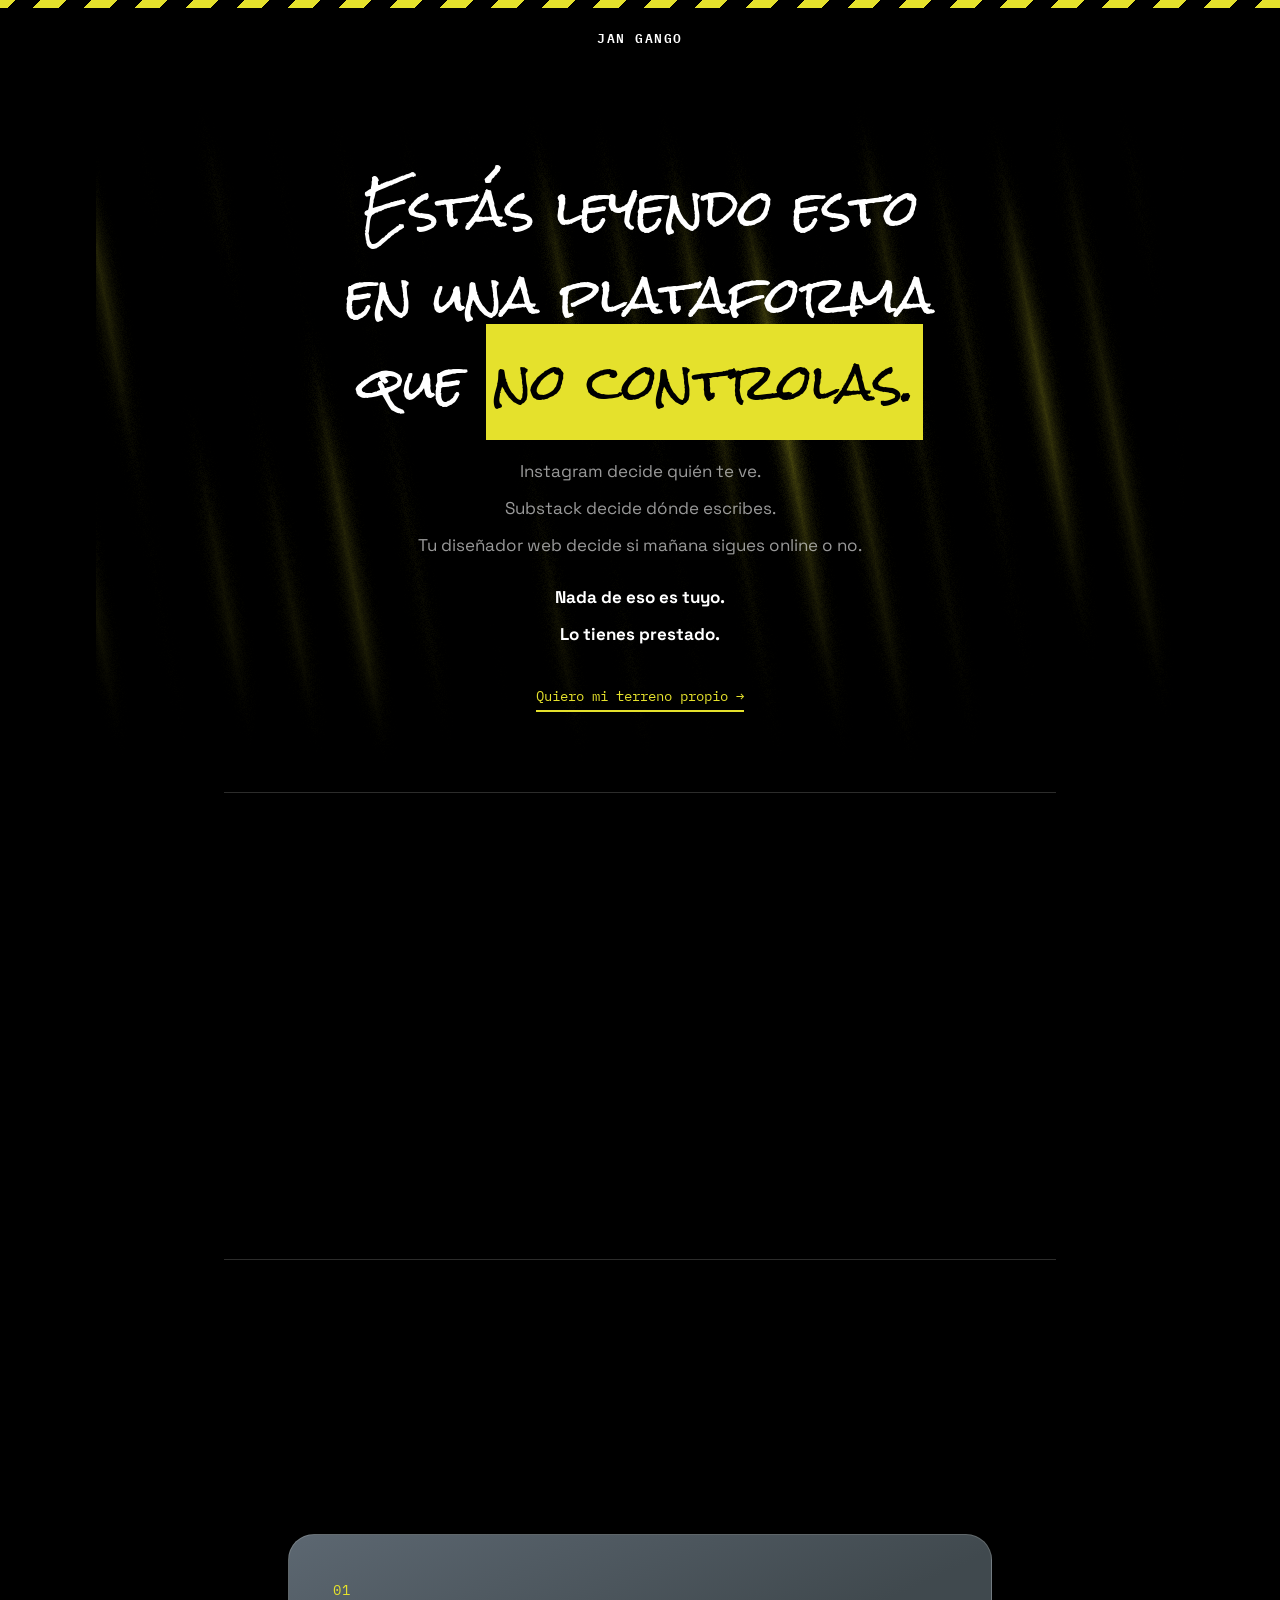
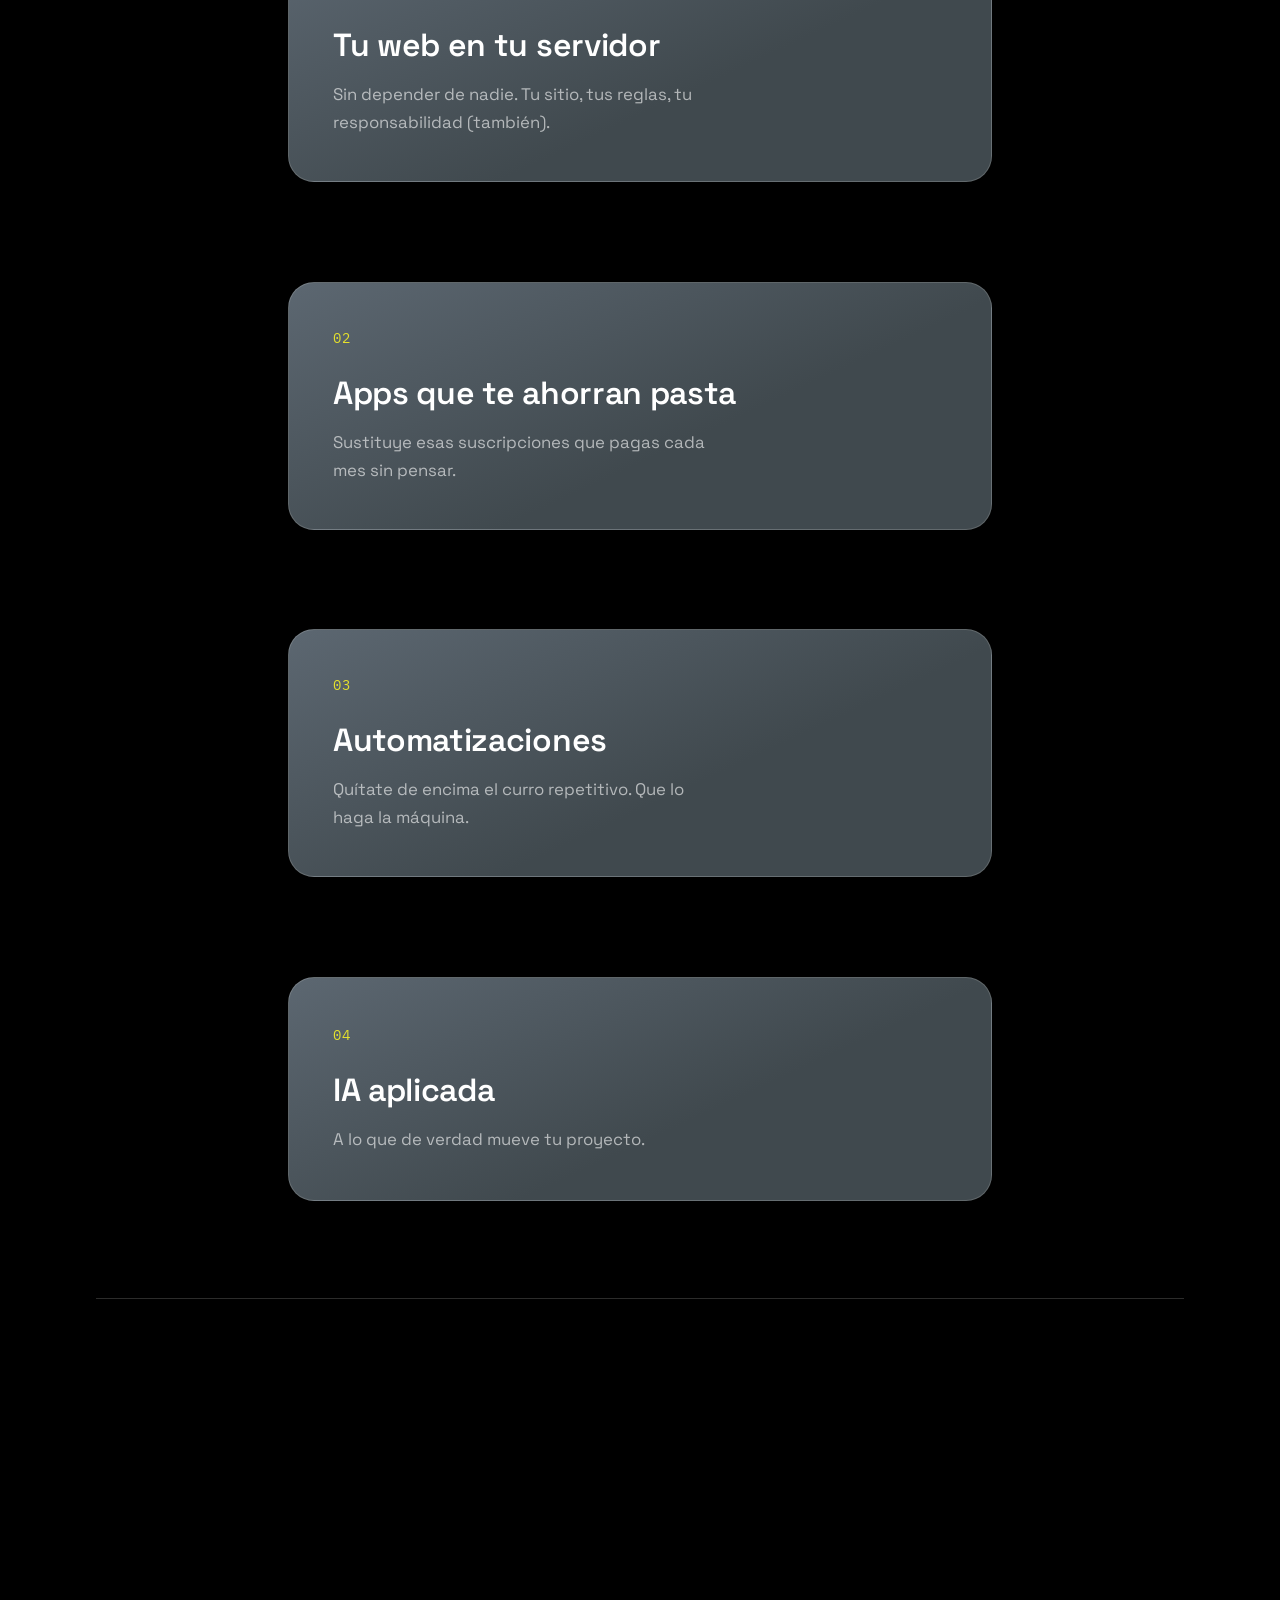
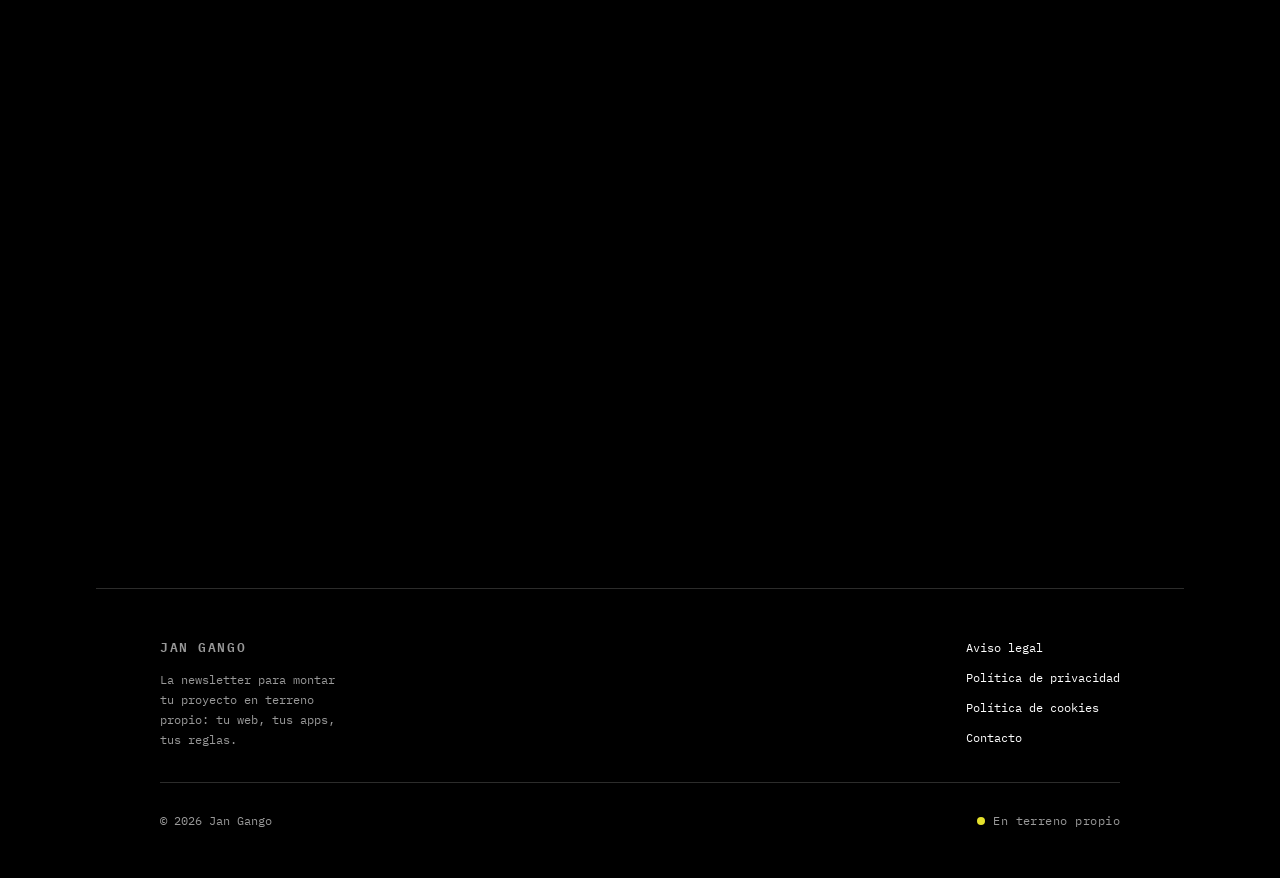
<file: index.html>
<!DOCTYPE html>
<html lang="es">
<head>
  <meta charset="UTF-8">
  <meta name="viewport" content="width=device-width, initial-scale=1.0">
  <title>Jan Gango — la newsletter para montar tu proyecto en terreno propio</title>
  <meta name="description" content="Jan Gango es la newsletter semanal para montar tu proyecto en terreno propio: tu web en tu servidor, apps que sustituyen suscripciones, automatizaciones e IA aplicada. Casos reales, paso a paso.">
  <meta name="author" content="Jan Gango">
  <meta name="theme-color" content="#000000">
  <link rel="canonical" href="https://news.73webs.com/">

  <!-- Open Graph -->
  <meta property="og:site_name" content="Jan Gango">
  <meta property="og:title" content="Jan Gango — monta tu proyecto en terreno propio">
  <meta property="og:description" content="Deja de depender de plataformas que no controlas. Cada semana, algo nuevo que aplicar para que tu proyecto sea tuyo de verdad.">
  <meta property="og:type" content="website">
  <meta property="og:url" content="https://news.73webs.com/">
  <meta property="og:locale" content="es_ES">
  <meta property="og:image" content="https://news.73webs.com/og-cover.png">

  <!-- Twitter -->
  <meta name="twitter:card" content="summary_large_image">
  <meta name="twitter:title" content="Jan Gango — monta tu proyecto en terreno propio">
  <meta name="twitter:description" content="Deja de depender de plataformas que no controlas. Cada semana, algo nuevo que aplicar para que tu proyecto sea tuyo de verdad.">
  <meta name="twitter:image" content="https://news.73webs.com/og-cover.png">

  <!-- Datos estructurados -->
  <script type="application/ld+json">
  {
    "@context": "https://schema.org",
    "@type": "WebSite",
    "name": "Jan Gango",
    "url": "https://news.73webs.com/",
    "description": "Newsletter semanal para montar tu proyecto en terreno propio: web en tu servidor, apps, automatizaciones e IA aplicada.",
    "inLanguage": "es",
    "author": {
      "@type": "Person",
      "name": "Jan Gango"
    }
  }
  </script>

  <link rel="preconnect" href="https://fonts.googleapis.com">
  <link rel="preconnect" href="https://fonts.gstatic.com" crossorigin>
  <link href="https://fonts.googleapis.com/css2?family=Rock+Salt&family=Space+Grotesk:wght@400;500;600;700&family=IBM+Plex+Mono:wght@400;500;600&display=swap" rel="stylesheet" media="print" onload="this.media='all'">
  <noscript><link href="https://fonts.googleapis.com/css2?family=Rock+Salt&family=Space+Grotesk:wght@400;500;600;700&family=IBM+Plex+Mono:wght@400;500;600&display=swap" rel="stylesheet"></noscript>
  <link rel="stylesheet" href="css/styles.css">
</head>
<body>
  <div class="tape" aria-hidden="true"></div>

  <header class="topbar">
    <span class="brand">JAN&nbsp;GANGO</span>
  </header>

  <main>
    <!-- HERO -->
    <section class="hero">
      <canvas class="sec-canvas" data-fx="beams" aria-hidden="true"></canvas>
      <div class="sec-veil" aria-hidden="true"></div>
      <h1 class="hero-title">
        Estás leyendo esto en una plataforma que
        <span class="mark">no controlas.</span>
      </h1>
      <div class="hero-body split">
        <p>Instagram decide quién te ve.</p>
        <p>Substack decide dónde escribes.</p>
        <p>Tu diseñador web decide si mañana sigues online o no.</p>
      </div>
      <div class="hero-verdict split">
        <p><strong>Nada de eso es tuyo.</strong></p>
        <p><strong>Lo tienes prestado.</strong></p>
      </div>
      <a href="#suscribete" class="cta-inline">Quiero mi terreno propio →</a>
    </section>

    <!-- ARGUMENTO -->
    <section class="argument">
      <div class="split">
        <p>Y funciona genial… hasta el día que uno de esos cierre, cambie las normas o le dé por petar.</p>
        <p>Entonces el marrón te lo comes tú.</p>
      </div>
      <div class="split lead">
        <p>No es que <em>vaya</em> a pasar.</p>
        <p>Es que <em>ya ha pasado</em>.</p>
        <p>A un montón de gente.</p>
      </div>
      <div class="split">
        <p>La buena noticia: tiene arreglo.</p>
        <p>Y no hace falta ser un crack técnico pa conseguirlo.</p>
      </div>
    </section>

    <!-- QUÉ APRENDES -->
    <section class="learn" id="que-aprendes">
      <canvas class="sec-canvas sec-canvas--pillar" data-fx="pillar" aria-hidden="true"></canvas>
      <h2 class="section-title">Aquí aprenderás a tener lo tuyo</h2>
      <div class="scroll-stack" data-scrollstack>
        <article class="scroll-stack-card">
          <span class="card-idx">01</span>
          <h3>Tu web en tu servidor</h3>
          <p>Sin depender de nadie. Tu sitio, tus reglas, tu responsabilidad (también).</p>
        </article>
        <article class="scroll-stack-card">
          <span class="card-idx">02</span>
          <h3>Apps que te ahorran pasta</h3>
          <p>Sustituye esas suscripciones que pagas cada mes sin pensar.</p>
        </article>
        <article class="scroll-stack-card">
          <span class="card-idx">03</span>
          <h3>Automatizaciones</h3>
          <p>Quítate de encima el curro repetitivo. Que lo haga la máquina.</p>
        </article>
        <article class="scroll-stack-card">
          <span class="card-idx">04</span>
          <h3>IA aplicada</h3>
          <p>A lo que de verdad mueve tu proyecto.</p>
        </article>
        <div class="scroll-stack-end" aria-hidden="true"></div>
      </div>
    </section>

    <!-- CIERRE / FORM -->
    <section class="signup" id="suscribete">
      <p class="signup-pitch">
        Cada semana te llega algo nuevo que aplicar. Y cada cosa que aplicas es un trozo más de tu proyecto que pasa a ser <span class="mark">tuyo de verdad</span>.
      </p>
      <h2 class="signup-title">Suscríbete y monta tu proyecto en terreno propio.</h2>

      <form class="form" action="https://keila.akidojo.dev/forms/nfrm_BzLMaLXv" method="post">
        <label class="visually-hidden" for="contact_email">Correo electrónico</label>
        <input
          id="contact_email"
          name="contact[email]"
          type="email"
          inputmode="email"
          autocomplete="email"
          placeholder="tu@correo.com"
          required>

        <!-- honeypot anti-spam de Keila: debe quedar vacío -->
        <input aria-hidden="true" autocomplete="off" tabindex="-1" name="h[url]" style="display:none">

        <div class="h-captcha" data-sitekey="5dac2dc8-d272-4b7e-9b50-c378f08af2c6" data-theme="dark"></div>

        <button type="submit">Quiero mi terreno propio →</button>
      </form>
      <p class="form-note">Sin spam. Te das de baja cuando quieras.</p>

      <p class="ps">
        <span class="ps-tag">PD</span>
        esto no va de hacerte rico durmiendo. Va de que mañana nadie pueda apagarte el negocio con un botón.
      </p>
    </section>
  </main>

  <footer class="foot">
    <div class="foot-top">
      <div class="foot-brand">
        <span class="brand">JAN&nbsp;GANGO</span>
        <p class="foot-tagline">La newsletter para montar tu proyecto en terreno propio: tu web, tus apps, tus reglas.</p>
      </div>
      <nav class="foot-nav" aria-label="Enlaces legales">
        <a href="/aviso-legal/">Aviso legal</a>
        <a href="/privacidad/">Política de privacidad</a>
        <a href="/cookies/">Política de cookies</a>
        <a href="mailto:hola@73webs.com">Contacto</a>
      </nav>
    </div>
    <div class="foot-bottom">
      <span>© 2026 Jan Gango</span>
      <span class="foot-status"><span class="dot"></span> En terreno propio</span>
    </div>
  </footer>

  <script src="https://hcaptcha.com/1/api.js" async defer></script>
  <script src="js/main.js"></script>
</body>
</html>
</file>
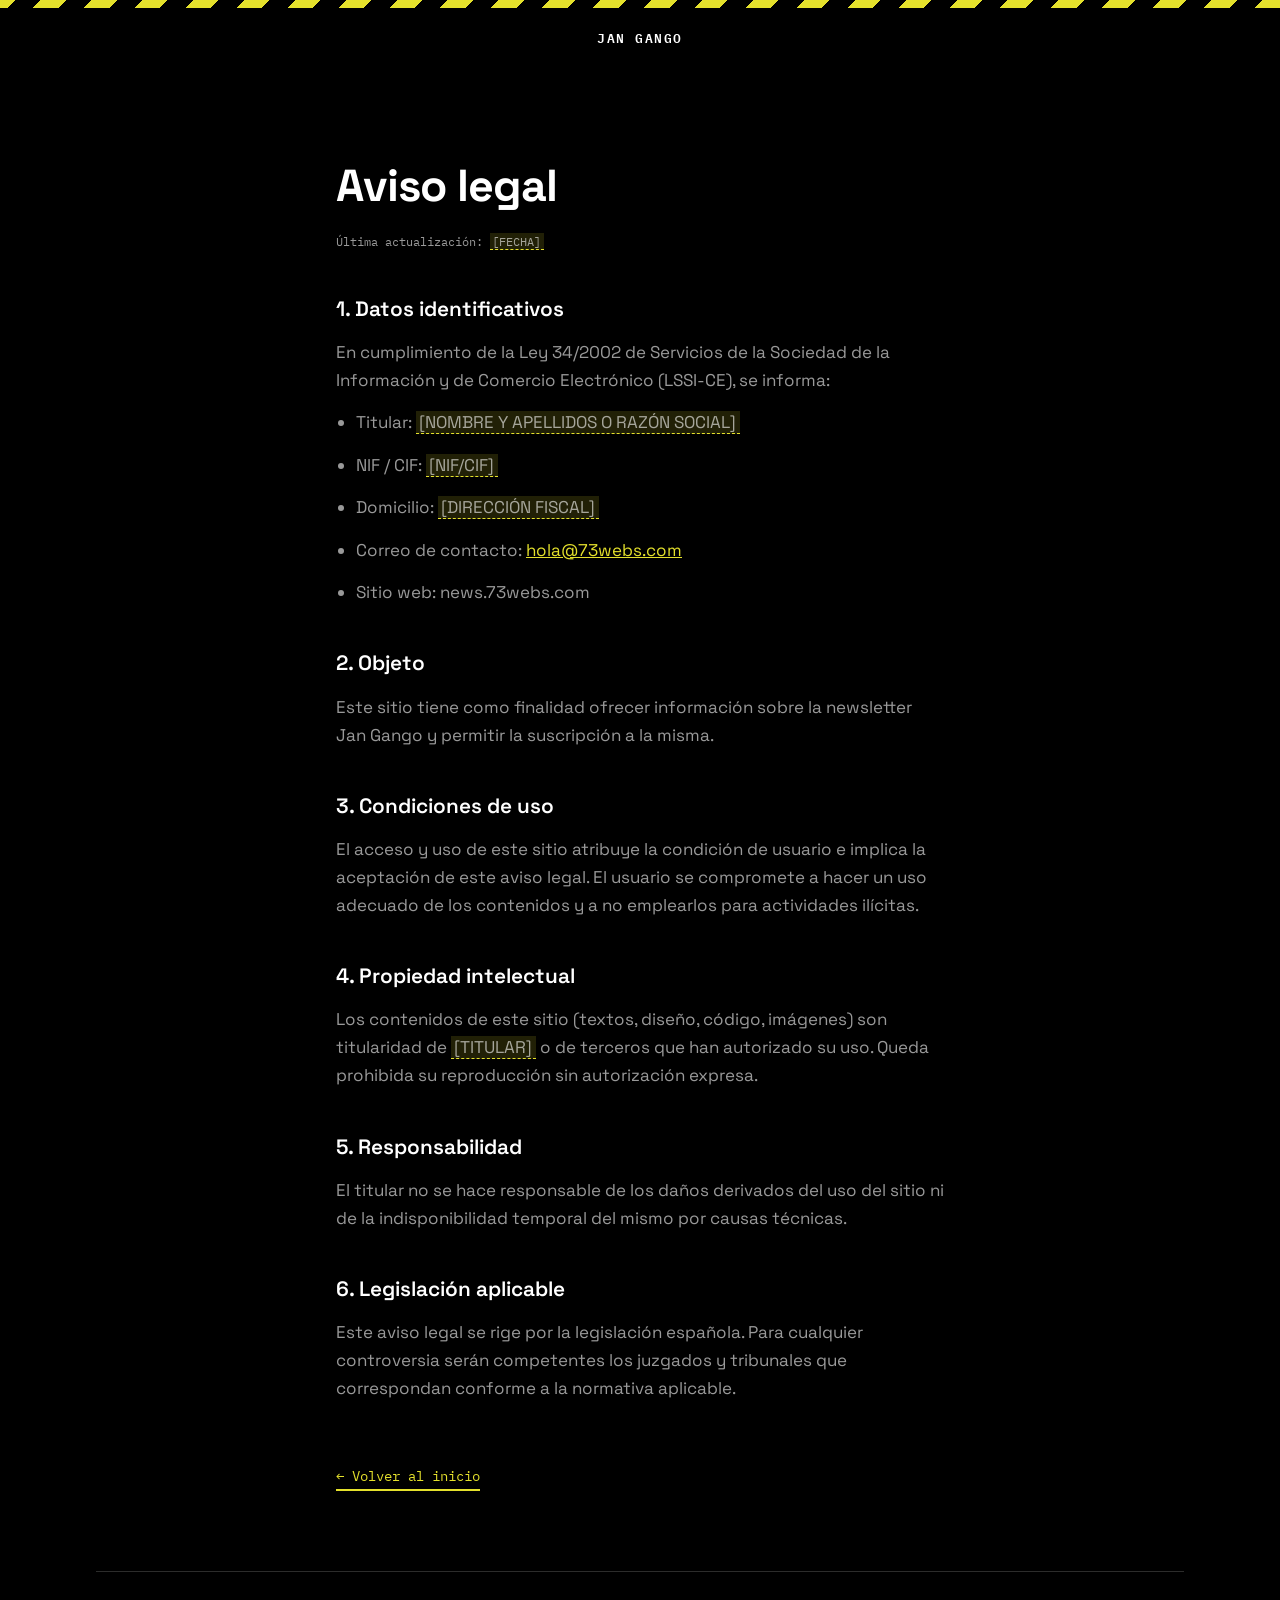
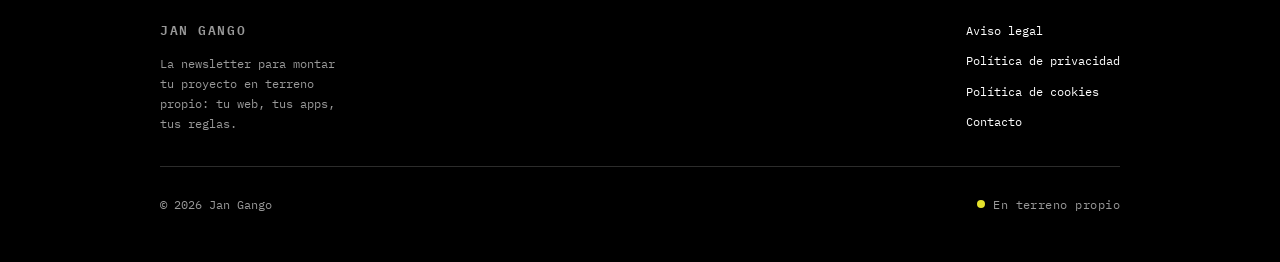
<file: aviso-legal/index.html>
<!DOCTYPE html>
<html lang="es">
<head>
  <meta charset="UTF-8">
  <meta name="viewport" content="width=device-width, initial-scale=1.0">
  <meta name="robots" content="noindex, follow">
  <meta name="description" content="Aviso legal de Jan Gango.">
  <meta name="theme-color" content="#000000">
  <link rel="canonical" href="https://news.73webs.com/aviso-legal/">
  <title>Aviso legal · Jan Gango</title>

  <link rel="preconnect" href="https://fonts.googleapis.com">
  <link rel="preconnect" href="https://fonts.gstatic.com" crossorigin>
  <link href="https://fonts.googleapis.com/css2?family=Rock+Salt&family=Space+Grotesk:wght@400;500;600;700&family=IBM+Plex+Mono:wght@400;500;600&display=swap" rel="stylesheet" media="print" onload="this.media='all'">
  <noscript><link href="https://fonts.googleapis.com/css2?family=Rock+Salt&family=Space+Grotesk:wght@400;500;600;700&family=IBM+Plex+Mono:wght@400;500;600&display=swap" rel="stylesheet"></noscript>
  <link rel="stylesheet" href="../css/styles.css">
</head>
<body>
  <div class="tape" aria-hidden="true"></div>

  <header class="topbar">
    <a class="brand" href="/index.html" style="text-decoration:none;color:inherit">JAN&nbsp;GANGO</a>
  </header>

  <main>
    <section class="legal">
      <h1>Aviso legal</h1>
      <p class="legal-updated">Última actualización: <span class="fill">[FECHA]</span></p>

      <h2>1. Datos identificativos</h2>
      <p>En cumplimiento de la Ley 34/2002 de Servicios de la Sociedad de la Información y de Comercio Electrónico (LSSI-CE), se informa:</p>
      <ul>
        <li>Titular: <span class="fill">[NOMBRE Y APELLIDOS O RAZÓN SOCIAL]</span></li>
        <li>NIF / CIF: <span class="fill">[NIF/CIF]</span></li>
        <li>Domicilio: <span class="fill">[DIRECCIÓN FISCAL]</span></li>
        <li>Correo de contacto: <a href="mailto:hola@73webs.com">hola@73webs.com</a></li>
        <li>Sitio web: news.73webs.com</li>
      </ul>

      <h2>2. Objeto</h2>
      <p>Este sitio tiene como finalidad ofrecer información sobre la newsletter Jan Gango y permitir la suscripción a la misma.</p>

      <h2>3. Condiciones de uso</h2>
      <p>El acceso y uso de este sitio atribuye la condición de usuario e implica la aceptación de este aviso legal. El usuario se compromete a hacer un uso adecuado de los contenidos y a no emplearlos para actividades ilícitas.</p>

      <h2>4. Propiedad intelectual</h2>
      <p>Los contenidos de este sitio (textos, diseño, código, imágenes) son titularidad de <span class="fill">[TITULAR]</span> o de terceros que han autorizado su uso. Queda prohibida su reproducción sin autorización expresa.</p>

      <h2>5. Responsabilidad</h2>
      <p>El titular no se hace responsable de los daños derivados del uso del sitio ni de la indisponibilidad temporal del mismo por causas técnicas.</p>

      <h2>6. Legislación aplicable</h2>
      <p>Este aviso legal se rige por la legislación española. Para cualquier controversia serán competentes los juzgados y tribunales que correspondan conforme a la normativa aplicable.</p>

      <a href="/index.html" class="back">← Volver al inicio</a>
    </section>
  </main>

  <footer class="foot">
    <div class="foot-top">
      <div class="foot-brand">
        <span class="brand">JAN&nbsp;GANGO</span>
        <p class="foot-tagline">La newsletter para montar tu proyecto en terreno propio: tu web, tus apps, tus reglas.</p>
      </div>
      <nav class="foot-nav" aria-label="Enlaces legales">
        <a href="/aviso-legal/">Aviso legal</a>
        <a href="/privacidad/">Política de privacidad</a>
        <a href="/cookies/">Política de cookies</a>
        <a href="mailto:hola@73webs.com">Contacto</a>
      </nav>
    </div>
    <div class="foot-bottom">
      <span>© 2026 Jan Gango</span>
      <span class="foot-status"><span class="dot"></span> En terreno propio</span>
    </div>
  </footer>
</body>
</html>
</file>
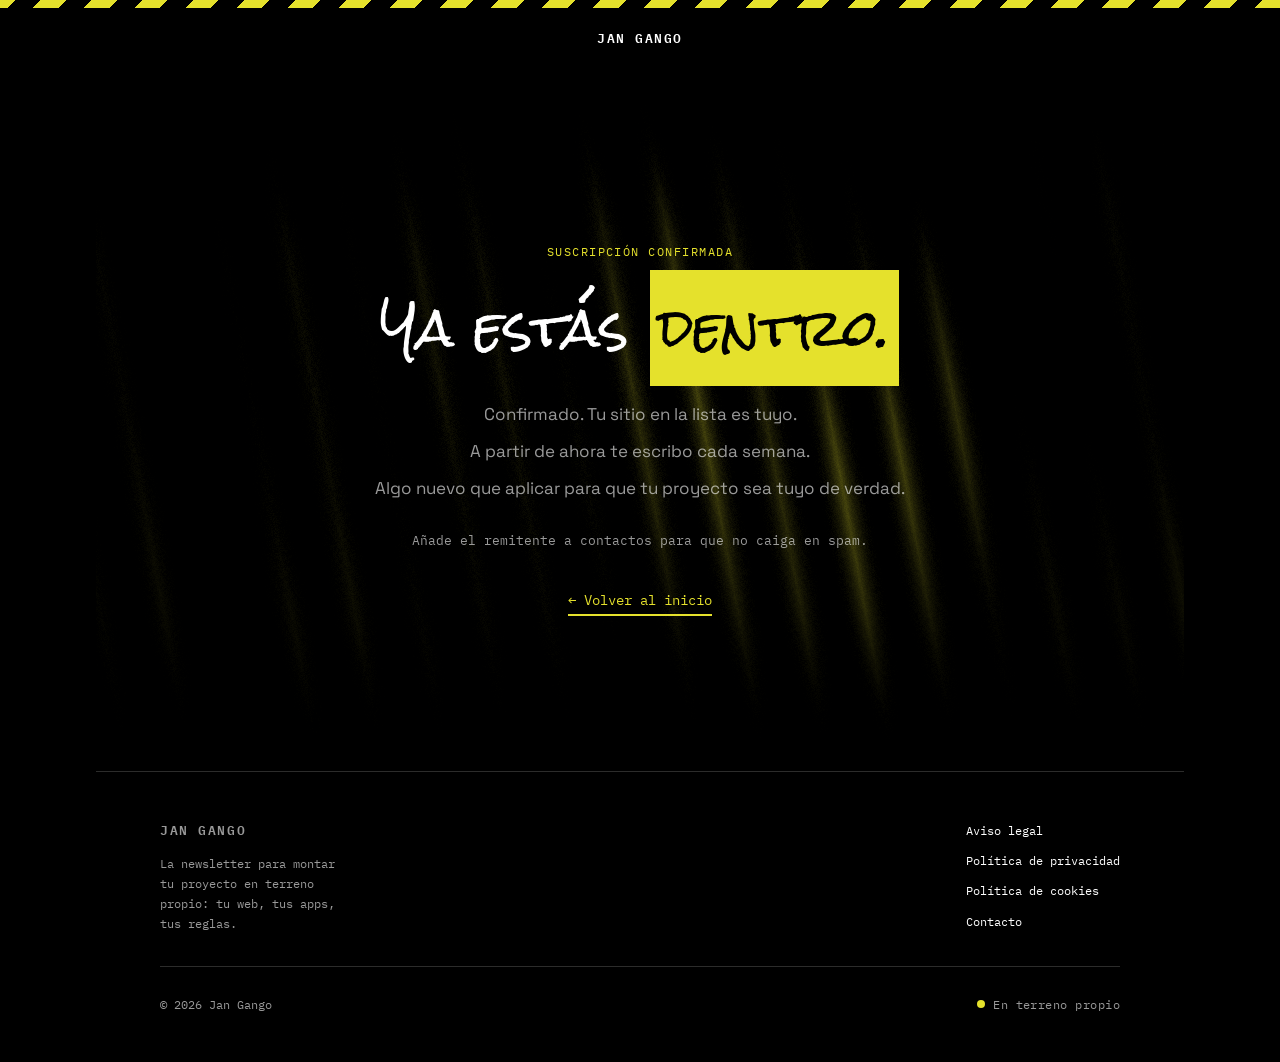
<file: confirmado/index.html>
<!DOCTYPE html>
<html lang="es">
<head>
  <meta charset="UTF-8">
  <meta name="viewport" content="width=device-width, initial-scale=1.0">
  <meta name="robots" content="noindex, follow">
  <meta name="description" content="Suscripción confirmada. Ya estás dentro de Jan Gango. Cada semana te llega algo nuevo que aplicar.">
  <meta name="author" content="Jan Gango">
  <meta name="theme-color" content="#000000">
  <link rel="canonical" href="https://news.73webs.com/confirmado/">
  <title>Ya estás dentro · Jan Gango</title>

  <link rel="preconnect" href="https://fonts.googleapis.com">
  <link rel="preconnect" href="https://fonts.gstatic.com" crossorigin>
  <link href="https://fonts.googleapis.com/css2?family=Rock+Salt&family=Space+Grotesk:wght@400;500;600;700&family=IBM+Plex+Mono:wght@400;500;600&display=swap" rel="stylesheet" media="print" onload="this.media='all'">
  <noscript><link href="https://fonts.googleapis.com/css2?family=Rock+Salt&family=Space+Grotesk:wght@400;500;600;700&family=IBM+Plex+Mono:wght@400;500;600&display=swap" rel="stylesheet"></noscript>
  <link rel="stylesheet" href="../css/styles.css">
</head>
<body>
  <div class="tape" aria-hidden="true"></div>

  <header class="topbar">
    <a class="brand" href="../index.html" style="text-decoration:none;color:inherit">JAN&nbsp;GANGO</a>
  </header>

  <main>
    <section class="hero thanks">
      <canvas class="sec-canvas" data-fx="beams" aria-hidden="true"></canvas>
      <div class="sec-veil" aria-hidden="true"></div>

      <p class="thanks-tag">SUSCRIPCIÓN CONFIRMADA</p>

      <h1 class="hero-title">
        Ya estás <span class="mark">dentro.</span>
      </h1>

      <div class="hero-body split">
        <p>Confirmado. Tu sitio en la lista es tuyo.</p>
        <p>A partir de ahora te escribo cada semana.</p>
        <p>Algo nuevo que aplicar para que tu proyecto sea tuyo de verdad.</p>
      </div>

      <p class="thanks-hint">Añade el remitente a contactos para que no caiga en spam.</p>

      <a href="../index.html" class="cta-inline">← Volver al inicio</a>
    </section>
  </main>

  <footer class="foot">
    <div class="foot-top">
      <div class="foot-brand">
        <span class="brand">JAN&nbsp;GANGO</span>
        <p class="foot-tagline">La newsletter para montar tu proyecto en terreno propio: tu web, tus apps, tus reglas.</p>
      </div>
      <nav class="foot-nav" aria-label="Enlaces legales">
        <a href="/aviso-legal/">Aviso legal</a>
        <a href="/privacidad/">Política de privacidad</a>
        <a href="/cookies/">Política de cookies</a>
        <a href="mailto:hola@73webs.com">Contacto</a>
      </nav>
    </div>
    <div class="foot-bottom">
      <span>© 2026 Jan Gango</span>
      <span class="foot-status"><span class="dot"></span> En terreno propio</span>
    </div>
  </footer>

  <script src="../js/main.js"></script>
</body>
</html>
</file>
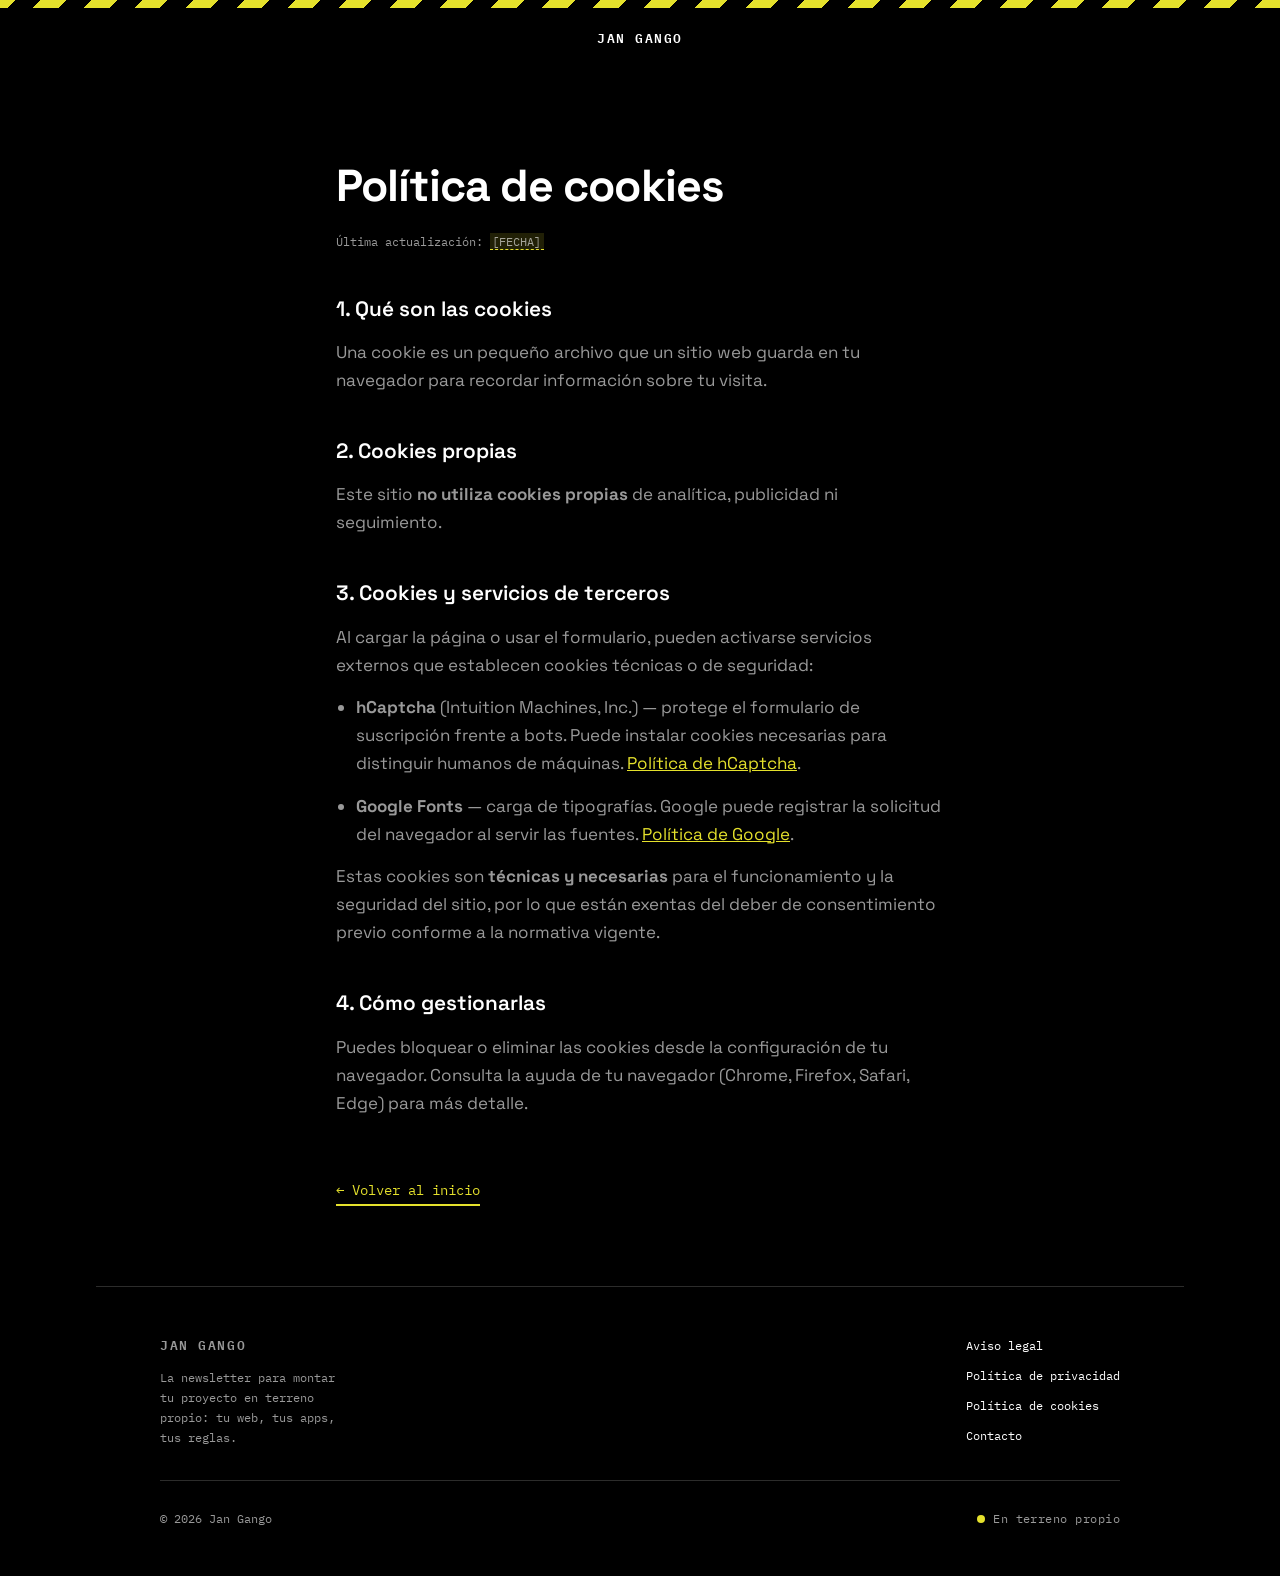
<file: cookies/index.html>
<!DOCTYPE html>
<html lang="es">
<head>
  <meta charset="UTF-8">
  <meta name="viewport" content="width=device-width, initial-scale=1.0">
  <meta name="robots" content="noindex, follow">
  <meta name="description" content="Política de cookies de Jan Gango.">
  <meta name="theme-color" content="#000000">
  <link rel="canonical" href="https://news.73webs.com/cookies/">
  <title>Política de cookies · Jan Gango</title>

  <link rel="preconnect" href="https://fonts.googleapis.com">
  <link rel="preconnect" href="https://fonts.gstatic.com" crossorigin>
  <link href="https://fonts.googleapis.com/css2?family=Rock+Salt&family=Space+Grotesk:wght@400;500;600;700&family=IBM+Plex+Mono:wght@400;500;600&display=swap" rel="stylesheet" media="print" onload="this.media='all'">
  <noscript><link href="https://fonts.googleapis.com/css2?family=Rock+Salt&family=Space+Grotesk:wght@400;500;600;700&family=IBM+Plex+Mono:wght@400;500;600&display=swap" rel="stylesheet"></noscript>
  <link rel="stylesheet" href="../css/styles.css">
</head>
<body>
  <div class="tape" aria-hidden="true"></div>

  <header class="topbar">
    <a class="brand" href="/index.html" style="text-decoration:none;color:inherit">JAN&nbsp;GANGO</a>
  </header>

  <main>
    <section class="legal">
      <h1>Política de cookies</h1>
      <p class="legal-updated">Última actualización: <span class="fill">[FECHA]</span></p>

      <h2>1. Qué son las cookies</h2>
      <p>Una cookie es un pequeño archivo que un sitio web guarda en tu navegador para recordar información sobre tu visita.</p>

      <h2>2. Cookies propias</h2>
      <p>Este sitio <strong>no utiliza cookies propias</strong> de analítica, publicidad ni seguimiento.</p>

      <h2>3. Cookies y servicios de terceros</h2>
      <p>Al cargar la página o usar el formulario, pueden activarse servicios externos que establecen cookies técnicas o de seguridad:</p>
      <ul>
        <li><strong>hCaptcha</strong> (Intuition Machines, Inc.) — protege el formulario de suscripción frente a bots. Puede instalar cookies necesarias para distinguir humanos de máquinas. <a href="https://www.hcaptcha.com/privacy" target="_blank" rel="noopener">Política de hCaptcha</a>.</li>
        <li><strong>Google Fonts</strong> — carga de tipografías. Google puede registrar la solicitud del navegador al servir las fuentes. <a href="https://policies.google.com/privacy" target="_blank" rel="noopener">Política de Google</a>.</li>
      </ul>
      <p>Estas cookies son <strong>técnicas y necesarias</strong> para el funcionamiento y la seguridad del sitio, por lo que están exentas del deber de consentimiento previo conforme a la normativa vigente.</p>

      <h2>4. Cómo gestionarlas</h2>
      <p>Puedes bloquear o eliminar las cookies desde la configuración de tu navegador. Consulta la ayuda de tu navegador (Chrome, Firefox, Safari, Edge) para más detalle.</p>

      <a href="/index.html" class="back">← Volver al inicio</a>
    </section>
  </main>

  <footer class="foot">
    <div class="foot-top">
      <div class="foot-brand">
        <span class="brand">JAN&nbsp;GANGO</span>
        <p class="foot-tagline">La newsletter para montar tu proyecto en terreno propio: tu web, tus apps, tus reglas.</p>
      </div>
      <nav class="foot-nav" aria-label="Enlaces legales">
        <a href="/aviso-legal/">Aviso legal</a>
        <a href="/privacidad/">Política de privacidad</a>
        <a href="/cookies/">Política de cookies</a>
        <a href="mailto:hola@73webs.com">Contacto</a>
      </nav>
    </div>
    <div class="foot-bottom">
      <span>© 2026 Jan Gango</span>
      <span class="foot-status"><span class="dot"></span> En terreno propio</span>
    </div>
  </footer>
</body>
</html>
</file>
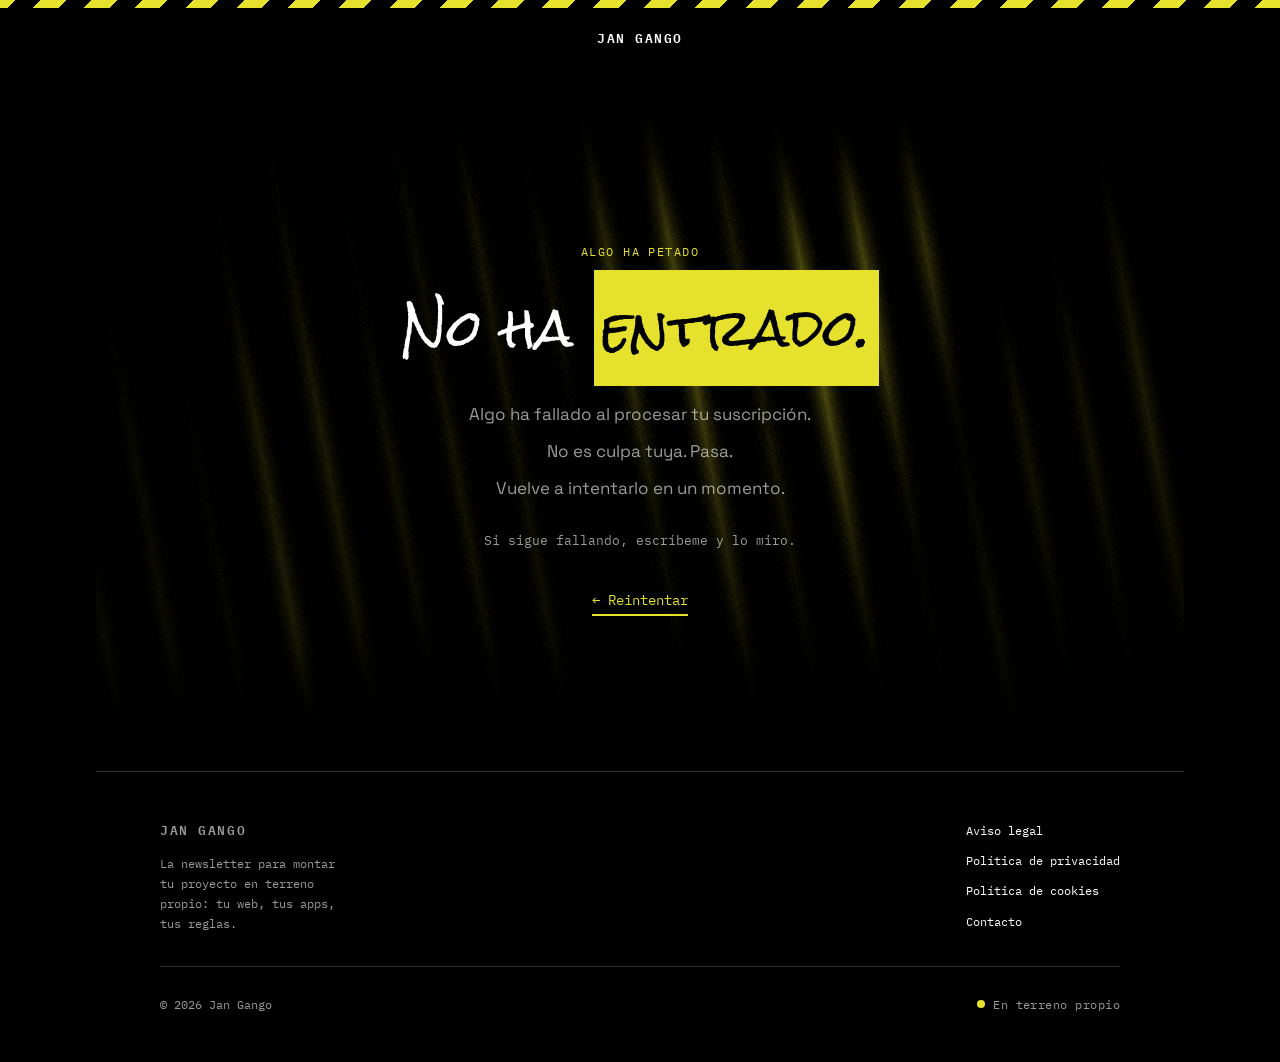
<file: error/index.html>
<!DOCTYPE html>
<html lang="es">
<head>
  <meta charset="UTF-8">
  <meta name="viewport" content="width=device-width, initial-scale=1.0">
  <meta name="robots" content="noindex, follow">
  <meta name="description" content="Algo ha fallado al procesar tu suscripción a Jan Gango. Vuelve a intentarlo.">
  <meta name="author" content="Jan Gango">
  <meta name="theme-color" content="#000000">
  <link rel="canonical" href="https://news.73webs.com/error/">
  <title>Algo ha fallado · Jan Gango</title>

  <link rel="preconnect" href="https://fonts.googleapis.com">
  <link rel="preconnect" href="https://fonts.gstatic.com" crossorigin>
  <link href="https://fonts.googleapis.com/css2?family=Rock+Salt&family=Space+Grotesk:wght@400;500;600;700&family=IBM+Plex+Mono:wght@400;500;600&display=swap" rel="stylesheet" media="print" onload="this.media='all'">
  <noscript><link href="https://fonts.googleapis.com/css2?family=Rock+Salt&family=Space+Grotesk:wght@400;500;600;700&family=IBM+Plex+Mono:wght@400;500;600&display=swap" rel="stylesheet"></noscript>
  <link rel="stylesheet" href="../css/styles.css">
</head>
<body>
  <div class="tape" aria-hidden="true"></div>

  <header class="topbar">
    <a class="brand" href="../index.html" style="text-decoration:none;color:inherit">JAN&nbsp;GANGO</a>
  </header>

  <main>
    <section class="hero thanks">
      <canvas class="sec-canvas" data-fx="beams" aria-hidden="true"></canvas>
      <div class="sec-veil" aria-hidden="true"></div>

      <p class="thanks-tag">ALGO HA PETADO</p>

      <h1 class="hero-title">
        No ha <span class="mark">entrado.</span>
      </h1>

      <div class="hero-body split">
        <p>Algo ha fallado al procesar tu suscripción.</p>
        <p>No es culpa tuya. Pasa.</p>
        <p>Vuelve a intentarlo en un momento.</p>
      </div>

      <p class="thanks-hint">Si sigue fallando, escríbeme y lo miro.</p>

      <a href="../index.html#suscribete" class="cta-inline">← Reintentar</a>
    </section>
  </main>

  <footer class="foot">
    <div class="foot-top">
      <div class="foot-brand">
        <span class="brand">JAN&nbsp;GANGO</span>
        <p class="foot-tagline">La newsletter para montar tu proyecto en terreno propio: tu web, tus apps, tus reglas.</p>
      </div>
      <nav class="foot-nav" aria-label="Enlaces legales">
        <a href="/aviso-legal/">Aviso legal</a>
        <a href="/privacidad/">Política de privacidad</a>
        <a href="/cookies/">Política de cookies</a>
        <a href="mailto:hola@73webs.com">Contacto</a>
      </nav>
    </div>
    <div class="foot-bottom">
      <span>© 2026 Jan Gango</span>
      <span class="foot-status"><span class="dot"></span> En terreno propio</span>
    </div>
  </footer>

  <script src="../js/main.js"></script>
</body>
</html>
</file>
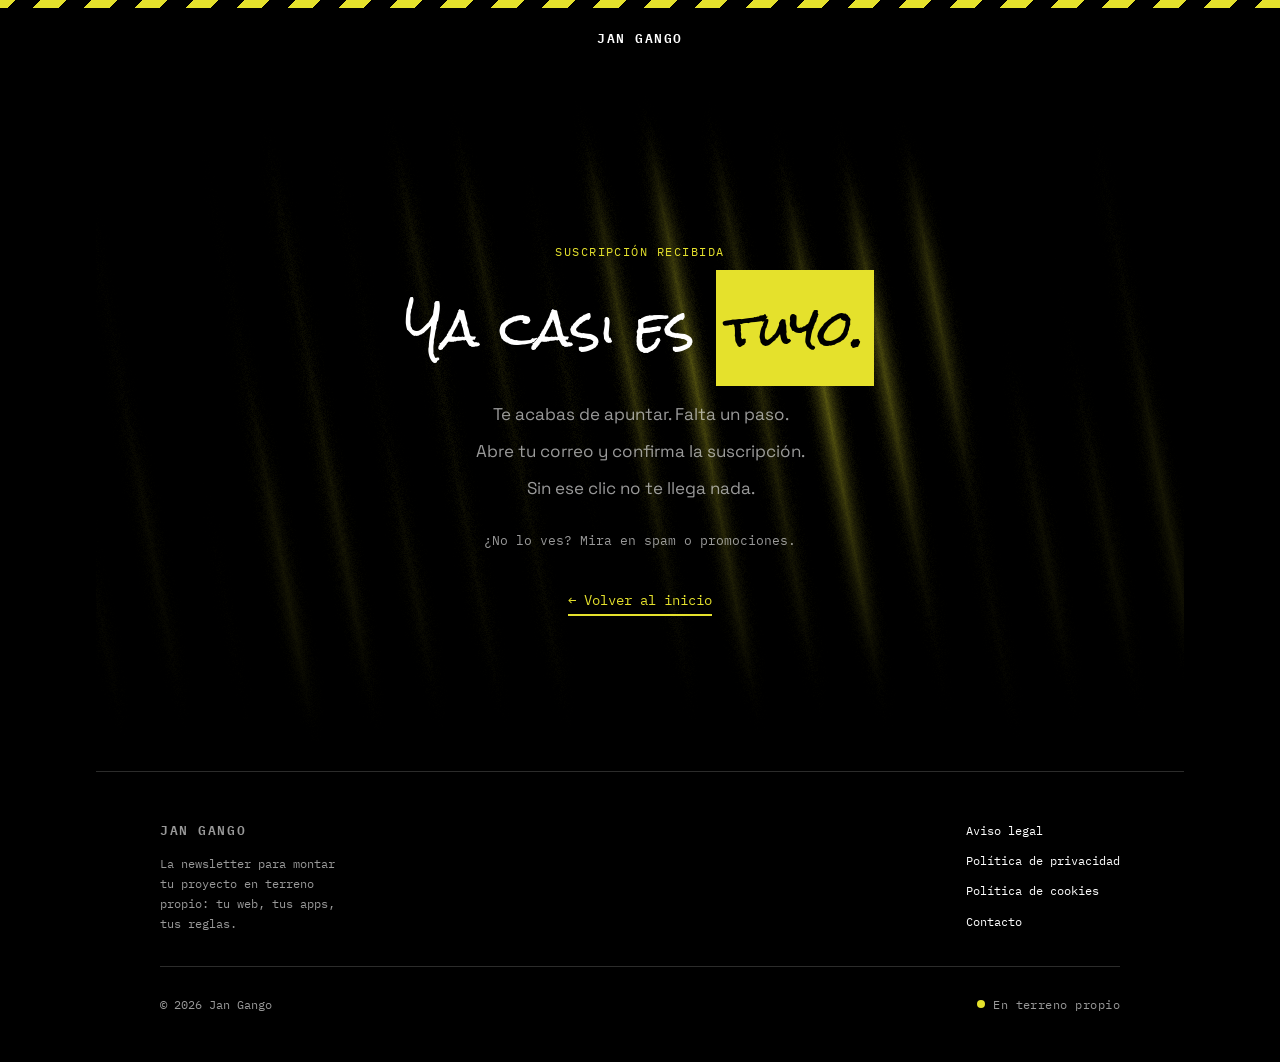
<file: gracias/index.html>
<!DOCTYPE html>
<html lang="es">
<head>
  <meta charset="UTF-8">
  <meta name="viewport" content="width=device-width, initial-scale=1.0">
  <meta name="robots" content="noindex, follow">
  <meta name="description" content="Ya casi estás dentro. Revisa tu correo y confirma la suscripción a Jan Gango.">
  <meta name="author" content="Jan Gango">
  <meta name="theme-color" content="#000000">
  <link rel="canonical" href="https://news.73webs.com/gracias/">
  <title>Ya casi — confirma tu correo · Jan Gango</title>

  <link rel="preconnect" href="https://fonts.googleapis.com">
  <link rel="preconnect" href="https://fonts.gstatic.com" crossorigin>
  <link href="https://fonts.googleapis.com/css2?family=Rock+Salt&family=Space+Grotesk:wght@400;500;600;700&family=IBM+Plex+Mono:wght@400;500;600&display=swap" rel="stylesheet">
  <link rel="stylesheet" href="../css/styles.css">
</head>
<body>
  <div class="tape" aria-hidden="true"></div>

  <header class="topbar">
    <a class="brand" href="../index.html" style="text-decoration:none;color:inherit">JAN&nbsp;GANGO</a>
  </header>

  <main>
    <section class="hero thanks">
      <canvas class="sec-canvas" data-fx="beams" aria-hidden="true"></canvas>
      <div class="sec-veil" aria-hidden="true"></div>

      <p class="thanks-tag">SUSCRIPCIÓN RECIBIDA</p>

      <h1 class="hero-title">
        Ya casi es <span class="mark">tuyo.</span>
      </h1>

      <div class="hero-body split">
        <p>Te acabas de apuntar. Falta un paso.</p>
        <p>Abre tu correo y confirma la suscripción.</p>
        <p>Sin ese clic no te llega nada.</p>
      </div>

      <p class="thanks-hint">¿No lo ves? Mira en spam o promociones.</p>

      <a href="../index.html" class="cta-inline">← Volver al inicio</a>
    </section>
  </main>

  <footer class="foot">
    <div class="foot-top">
      <div class="foot-brand">
        <span class="brand">JAN&nbsp;GANGO</span>
        <p class="foot-tagline">La newsletter para montar tu proyecto en terreno propio: tu web, tus apps, tus reglas.</p>
      </div>
      <nav class="foot-nav" aria-label="Enlaces legales">
        <a href="/aviso-legal/">Aviso legal</a>
        <a href="/privacidad/">Política de privacidad</a>
        <a href="/cookies/">Política de cookies</a>
        <a href="mailto:hola@73webs.com">Contacto</a>
      </nav>
    </div>
    <div class="foot-bottom">
      <span>© 2026 Jan Gango</span>
      <span class="foot-status"><span class="dot"></span> En terreno propio</span>
    </div>
  </footer>

  <script src="../js/main.js"></script>
</body>
</html>
</file>
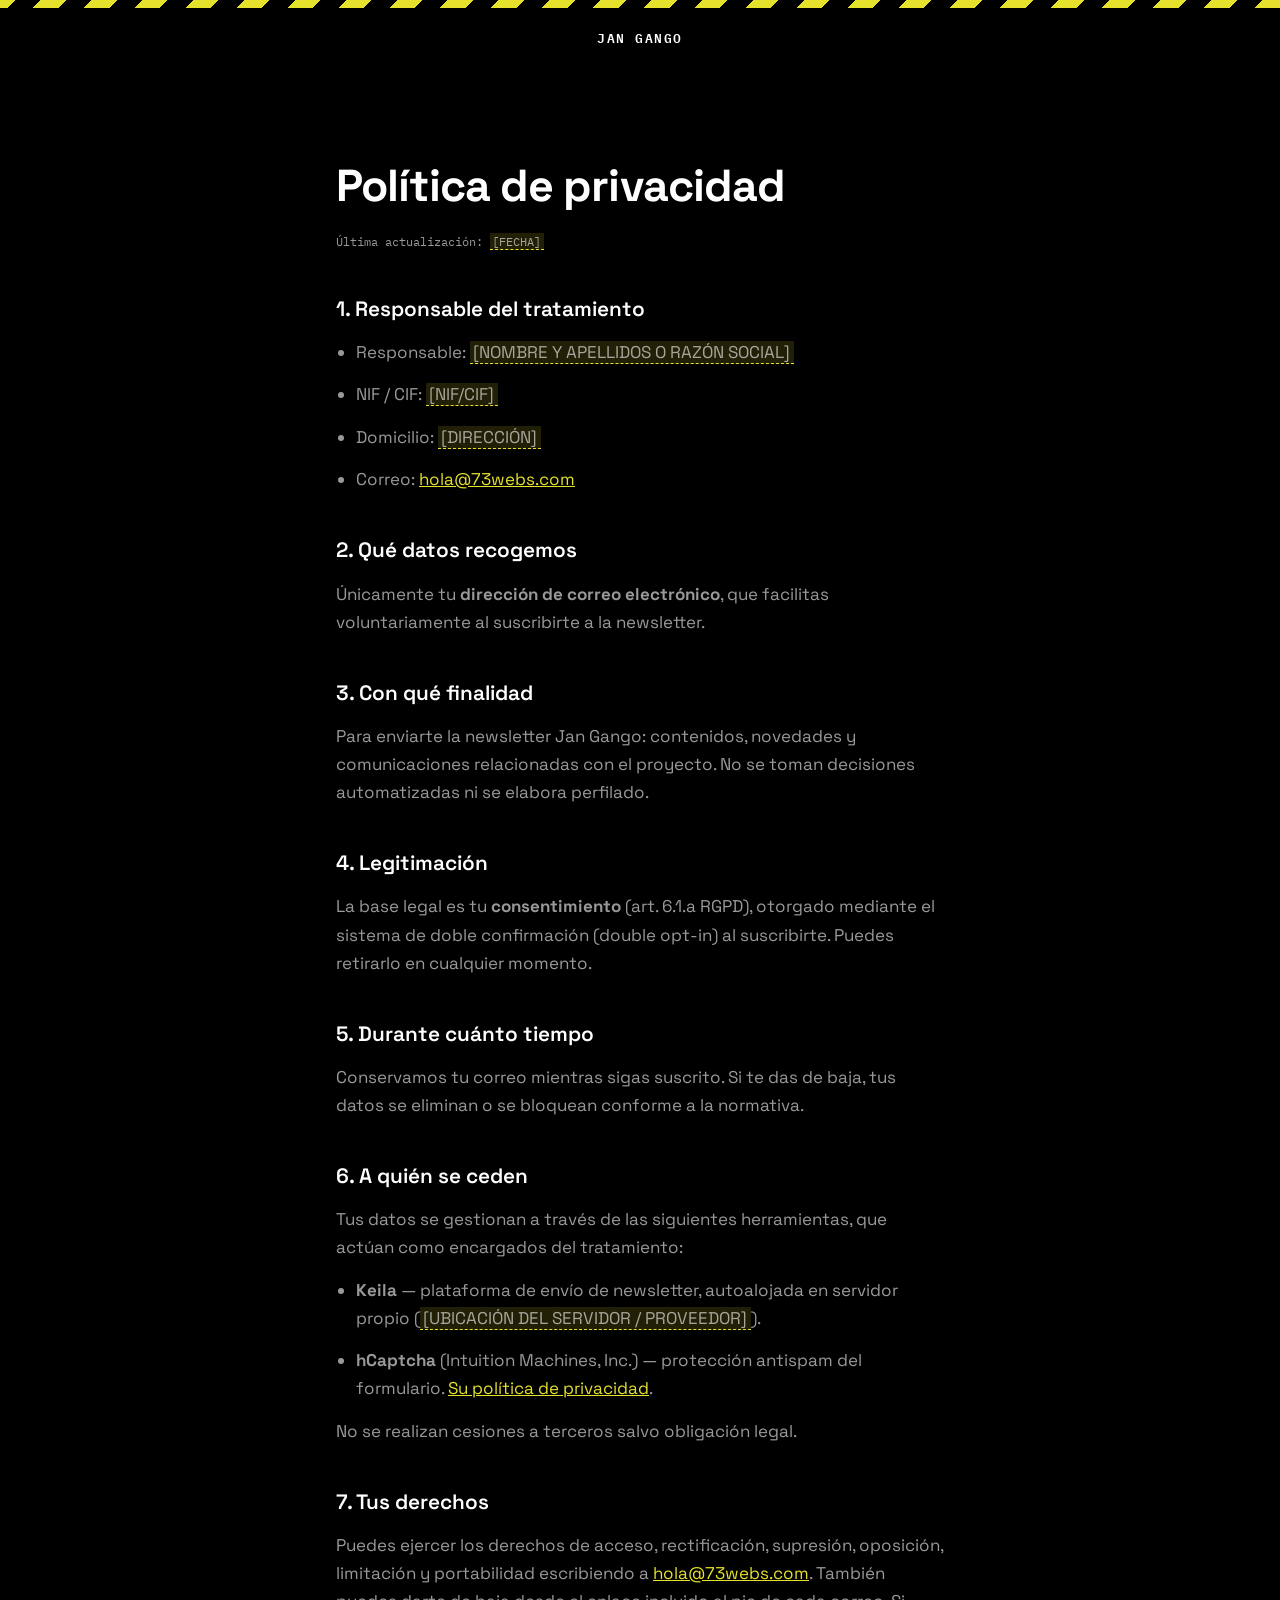
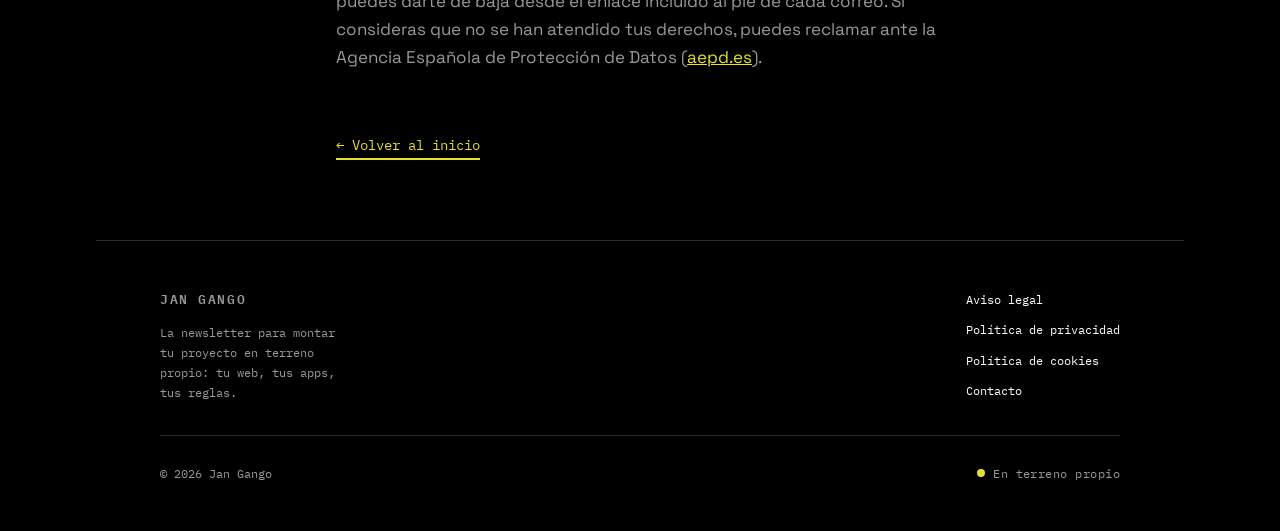
<file: privacidad/index.html>
<!DOCTYPE html>
<html lang="es">
<head>
  <meta charset="UTF-8">
  <meta name="viewport" content="width=device-width, initial-scale=1.0">
  <meta name="robots" content="noindex, follow">
  <meta name="description" content="Política de privacidad de Jan Gango.">
  <meta name="theme-color" content="#000000">
  <link rel="canonical" href="https://news.73webs.com/privacidad/">
  <title>Política de privacidad · Jan Gango</title>

  <link rel="preconnect" href="https://fonts.googleapis.com">
  <link rel="preconnect" href="https://fonts.gstatic.com" crossorigin>
  <link href="https://fonts.googleapis.com/css2?family=Rock+Salt&family=Space+Grotesk:wght@400;500;600;700&family=IBM+Plex+Mono:wght@400;500;600&display=swap" rel="stylesheet" media="print" onload="this.media='all'">
  <noscript><link href="https://fonts.googleapis.com/css2?family=Rock+Salt&family=Space+Grotesk:wght@400;500;600;700&family=IBM+Plex+Mono:wght@400;500;600&display=swap" rel="stylesheet"></noscript>
  <link rel="stylesheet" href="../css/styles.css">
</head>
<body>
  <div class="tape" aria-hidden="true"></div>

  <header class="topbar">
    <a class="brand" href="/index.html" style="text-decoration:none;color:inherit">JAN&nbsp;GANGO</a>
  </header>

  <main>
    <section class="legal">
      <h1>Política de privacidad</h1>
      <p class="legal-updated">Última actualización: <span class="fill">[FECHA]</span></p>

      <h2>1. Responsable del tratamiento</h2>
      <ul>
        <li>Responsable: <span class="fill">[NOMBRE Y APELLIDOS O RAZÓN SOCIAL]</span></li>
        <li>NIF / CIF: <span class="fill">[NIF/CIF]</span></li>
        <li>Domicilio: <span class="fill">[DIRECCIÓN]</span></li>
        <li>Correo: <a href="mailto:hola@73webs.com">hola@73webs.com</a></li>
      </ul>

      <h2>2. Qué datos recogemos</h2>
      <p>Únicamente tu <strong>dirección de correo electrónico</strong>, que facilitas voluntariamente al suscribirte a la newsletter.</p>

      <h2>3. Con qué finalidad</h2>
      <p>Para enviarte la newsletter Jan Gango: contenidos, novedades y comunicaciones relacionadas con el proyecto. No se toman decisiones automatizadas ni se elabora perfilado.</p>

      <h2>4. Legitimación</h2>
      <p>La base legal es tu <strong>consentimiento</strong> (art. 6.1.a RGPD), otorgado mediante el sistema de doble confirmación (double opt-in) al suscribirte. Puedes retirarlo en cualquier momento.</p>

      <h2>5. Durante cuánto tiempo</h2>
      <p>Conservamos tu correo mientras sigas suscrito. Si te das de baja, tus datos se eliminan o se bloquean conforme a la normativa.</p>

      <h2>6. A quién se ceden</h2>
      <p>Tus datos se gestionan a través de las siguientes herramientas, que actúan como encargados del tratamiento:</p>
      <ul>
        <li><strong>Keila</strong> — plataforma de envío de newsletter, autoalojada en servidor propio (<span class="fill">[UBICACIÓN DEL SERVIDOR / PROVEEDOR]</span>).</li>
        <li><strong>hCaptcha</strong> (Intuition Machines, Inc.) — protección antispam del formulario. <a href="https://www.hcaptcha.com/privacy" target="_blank" rel="noopener">Su política de privacidad</a>.</li>
      </ul>
      <p>No se realizan cesiones a terceros salvo obligación legal.</p>

      <h2>7. Tus derechos</h2>
      <p>Puedes ejercer los derechos de acceso, rectificación, supresión, oposición, limitación y portabilidad escribiendo a <a href="mailto:hola@73webs.com">hola@73webs.com</a>. También puedes darte de baja desde el enlace incluido al pie de cada correo. Si consideras que no se han atendido tus derechos, puedes reclamar ante la Agencia Española de Protección de Datos (<a href="https://www.aepd.es" target="_blank" rel="noopener">aepd.es</a>).</p>

      <a href="/index.html" class="back">← Volver al inicio</a>
    </section>
  </main>

  <footer class="foot">
    <div class="foot-top">
      <div class="foot-brand">
        <span class="brand">JAN&nbsp;GANGO</span>
        <p class="foot-tagline">La newsletter para montar tu proyecto en terreno propio: tu web, tus apps, tus reglas.</p>
      </div>
      <nav class="foot-nav" aria-label="Enlaces legales">
        <a href="/aviso-legal/">Aviso legal</a>
        <a href="/privacidad/">Política de privacidad</a>
        <a href="/cookies/">Política de cookies</a>
        <a href="mailto:hola@73webs.com">Contacto</a>
      </nav>
    </div>
    <div class="foot-bottom">
      <span>© 2026 Jan Gango</span>
      <span class="foot-status"><span class="dot"></span> En terreno propio</span>
    </div>
  </footer>
</body>
</html>
</file>
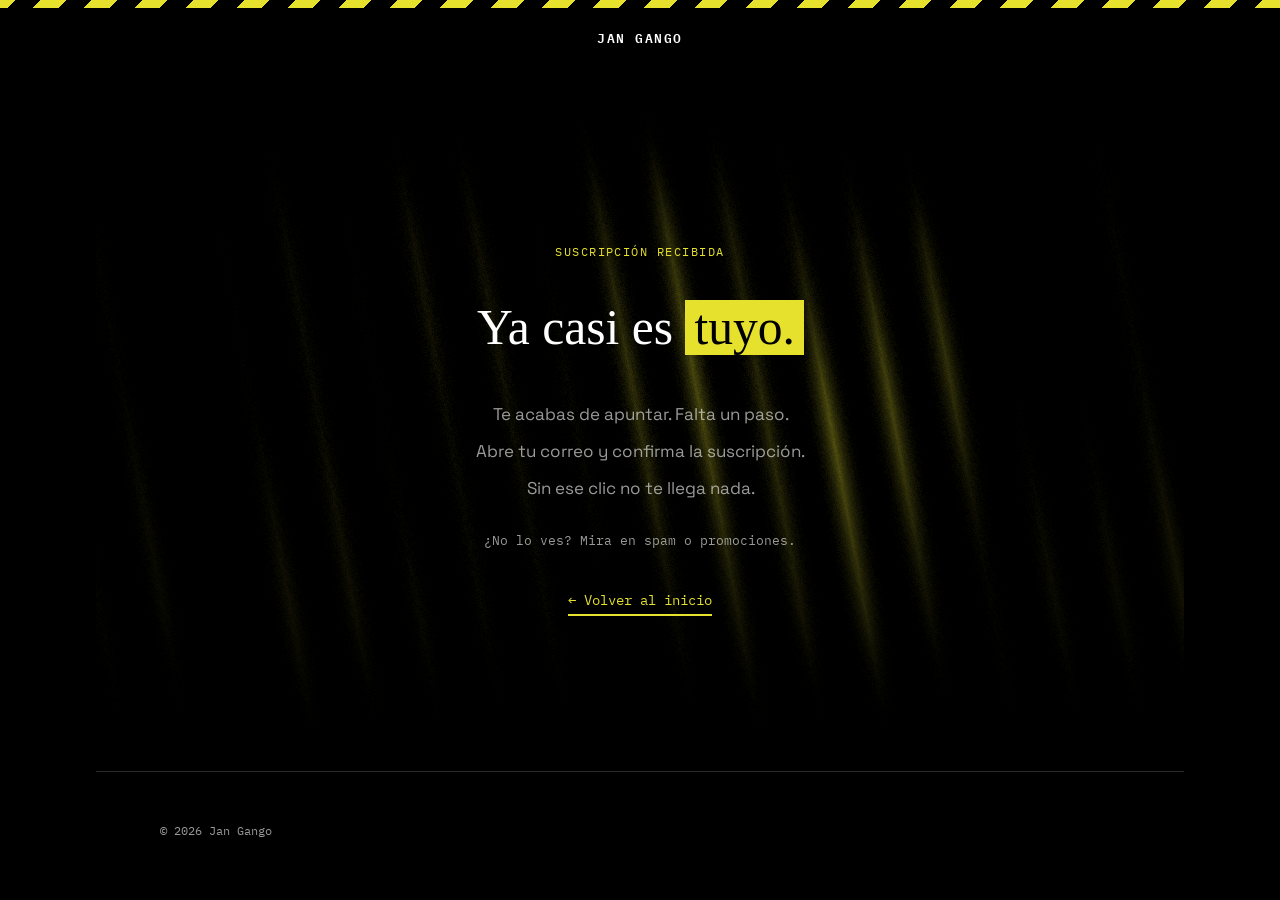
<file: gracias.html>
<!DOCTYPE html>
<html lang="es">
<head>
  <meta charset="UTF-8">
  <meta name="viewport" content="width=device-width, initial-scale=1.0">
  <meta name="robots" content="noindex">
  <meta name="description" content="Ya casi estás dentro. Revisa tu correo y confirma la suscripción a Jan Gango.">
  <title>Ya casi — confirma tu correo · Jan Gango</title>

  <link rel="preconnect" href="https://fonts.googleapis.com">
  <link rel="preconnect" href="https://fonts.gstatic.com" crossorigin>
  <link href="https://fonts.googleapis.com/css2?family=Space+Grotesk:wght@400;500;600;700&family=IBM+Plex+Mono:wght@400;500;600&display=swap" rel="stylesheet">
  <link rel="stylesheet" href="css/styles.css">
</head>
<body>
  <div class="tape" aria-hidden="true"></div>

  <header class="topbar">
    <a class="brand" href="index.html" style="text-decoration:none;color:inherit">JAN&nbsp;GANGO</a>
  </header>

  <main>
    <section class="hero thanks">
      <canvas class="sec-canvas" data-fx="beams" aria-hidden="true"></canvas>
      <div class="sec-veil" aria-hidden="true"></div>

      <p class="thanks-tag">SUSCRIPCIÓN RECIBIDA</p>

      <h1 class="hero-title">
        Ya casi es <span class="mark">tuyo.</span>
      </h1>

      <div class="hero-body split">
        <p>Te acabas de apuntar. Falta un paso.</p>
        <p>Abre tu correo y confirma la suscripción.</p>
        <p>Sin ese clic no te llega nada.</p>
      </div>

      <p class="thanks-hint">¿No lo ves? Mira en spam o promociones.</p>

      <a href="index.html" class="cta-inline">← Volver al inicio</a>
    </section>
  </main>

  <footer class="foot">
    <span>© 2026 Jan Gango</span>
  </footer>

  <script src="js/main.js"></script>
</body>
</html>
</file>
<file: css/styles.css>
/* ============================================================
   TERRENO PROPIO — landing newsletter
   Paleta: negro + amarillo (Thunder Lime). Estética servidor/terminal.
   ============================================================ */

:root {
  /* Paleta de marca */
  --ink:      #000000;              /* fondo — Negro */
  --ink-2:    #40494E;              /* superficies, tarjetas — Gris oscuro (Midnight Slate) */
  --paper:    #FFFFFF;              /* texto sobre fondo oscuro — Blanco */
  --muted:    rgba(255, 255, 255, .6);   /* texto secundario — Blanco atenuado */
  --yellow:   #E5E12C;              /* acento — Amarillo (Thunder Lime) */
  --amber:    #A4A21F;              /* sombra del acento, tono oscurecido del amarillo */
  --line:     rgba(217, 217, 214, .2);   /* bordes — Gris claro (Silver Mist) */
  --light-bg: #D9D9D6;              /* fondos claros — Gris claro (Silver Mist) */

  --f-display: 'Space Grotesk', system-ui, sans-serif;
  --f-title: 'Rock Salt', cursive;
  --f-mono: 'IBM Plex Mono', ui-monospace, monospace;

  --wrap: 68rem;
  --pad: clamp(1.25rem, 5vw, 4rem);
}

* { margin: 0; padding: 0; box-sizing: border-box; }

/* Fondos animados WebGL, confinados a su bloque */
.sec-canvas {
  position: absolute;
  inset: 0;
  width: 100%;
  height: 100%;
  z-index: 0;
  display: block;
  pointer-events: none;
}
.sec-canvas--pillar { mix-blend-mode: screen; }

/* Velo de legibilidad sobre los beams del hero */
.sec-veil {
  position: absolute;
  inset: 0;
  z-index: 0;
  pointer-events: none;
  background:
    radial-gradient(115% 90% at 50% 42%, rgba(0, 0, 0, .30) 0%, rgba(0, 0, 0, .74) 58%, rgba(0, 0, 0, .92) 100%);
}

/* Las secciones con fondo animado recortan y apilan su contenido encima */
.hero, .learn { position: relative; overflow: hidden; }
.hero > *:not(.sec-canvas):not(.sec-veil),
.learn > *:not(.sec-canvas) { position: relative; z-index: 1; }

html { scroll-behavior: smooth; }

body {
  background: var(--ink);
  color: var(--paper);
  font-family: var(--f-display);
  font-size: 1.0625rem;
  line-height: 1.65;
  -webkit-font-smoothing: antialiased;
  overflow-x: hidden;
}

/* Cinta hazard superior — la firma amarillo/negro */
.tape {
  height: 8px;
  background: repeating-linear-gradient(
    -45deg,
    var(--yellow) 0 18px,
    var(--ink) 18px 36px
  );
}

/* ---------- Layout base de secciones ---------- */
main > section {
  max-width: var(--wrap);
  margin-inline: auto;
  padding-inline: var(--pad);
  text-align: center;
}

/* Bloques con ancho limitado: centrar en el eje horizontal */
.hero-title,
.hero-body,
.argument,
.argument .lead,
.argument p,
.section-title,
.signup-pitch,
.signup-title,
.learn-foot,
.ps {
  margin-inline: auto;
}

.hero-body { justify-items: center; }

.mark {
  color: var(--ink);
  background: var(--yellow);
  padding: 0 .18em;
  box-decoration-break: clone;
  -webkit-box-decoration-break: clone;
}

.eyebrow,
.card-idx,
.status,
.foot-status,
.ps-tag {
  font-family: var(--f-mono);
  letter-spacing: .04em;
}

/* ---------- Topbar ---------- */
.topbar {
  max-width: var(--wrap);
  margin-inline: auto;
  padding: 1.25rem var(--pad);
  display: flex;
  align-items: center;
  justify-content: center;
}

.brand {
  font-family: var(--f-mono);
  font-weight: 600;
  font-size: .8rem;
  letter-spacing: .12em;
}

.status,
.foot-status {
  font-size: .72rem;
  color: var(--muted);
  display: inline-flex;
  align-items: center;
  gap: .5rem;
}

.dot {
  width: 8px;
  height: 8px;
  border-radius: 50%;
  background: var(--yellow);
  box-shadow: 0 0 0 0 rgba(229, 225, 44, .6);
  animation: pulse 2.4s ease-out infinite;
}

@keyframes pulse {
  0%   { box-shadow: 0 0 0 0 rgba(229, 225, 44, .55); }
  70%  { box-shadow: 0 0 0 7px rgba(229, 225, 44, 0); }
  100% { box-shadow: 0 0 0 0 rgba(229, 225, 44, 0); }
}

/* ---------- Hero ---------- */
.hero { padding-top: clamp(3rem, 9vw, 6rem); padding-bottom: clamp(3rem, 8vw, 5rem); }

.eyebrow {
  font-size: .78rem;
  text-transform: uppercase;
  color: var(--yellow);
  margin-bottom: 1.5rem;
}

.hero-title {
  font-family: var(--f-title);
  font-weight: 400;
  font-size: clamp(1.9rem, 6.5vw, 3.1rem);
  line-height: 1.75;
  letter-spacing: 0;
  max-width: 17ch;
  text-wrap: balance;
}

.hero-body {
  margin-top: 2rem;
  max-width: 46ch;
  color: var(--muted);
  display: grid;
  gap: 1.1rem;
}

.hero-body strong { color: var(--paper); }

.cta-inline {
  display: inline-block;
  margin-top: 2.25rem;
  font-family: var(--f-mono);
  font-size: .9rem;
  color: var(--yellow);
  text-decoration: none;
  border-bottom: 2px solid var(--yellow);
  padding-bottom: 2px;
  transition: gap .2s, opacity .2s;
}
.cta-inline:hover { opacity: .7; }

/* ---------- Argumento ---------- */
.argument {
  padding-block: clamp(2.5rem, 6vw, 4rem);
  border-top: 1px solid var(--line);
  border-bottom: 1px solid var(--line);
  display: grid;
  gap: 1.5rem;
  max-width: 52rem;
}
.argument p { color: var(--muted); max-width: 54ch; }

.argument .lead p {
  font-family: var(--f-display);
  font-size: clamp(1.65rem, 6vw, 2rem);
  font-weight: 600;
  line-height: 1.2;
  color: var(--paper);
}
.argument em { font-style: normal; color: var(--yellow); }

/* Frases divididas: cada frase su propio <p>, todo centrado */
.split {
  text-align: center;
  max-width: 100%;
  margin-inline: auto;
  display: grid;
  gap: .55rem;
}
.split > * { margin: 0; max-width: none; }

.hero-verdict { margin-top: 1.5rem; }
.hero-verdict strong { color: var(--paper); }

/* ---- Página de gracias / confirmación ---- */
.hero.thanks {
  min-height: 78vh;
  display: flex;
  flex-direction: column;
  align-items: center;
  justify-content: center;
}
.thanks-tag {
  font-family: var(--f-mono);
  font-size: .78rem;
  letter-spacing: .12em;
  color: var(--yellow);
  margin-bottom: 1.5rem;
}
.thanks .hero-body { margin-top: 1.75rem; color: var(--muted); }
.thanks-hint {
  margin-top: 1.75rem;
  font-family: var(--f-mono);
  font-size: .82rem;
  color: var(--muted);
}

/* ---------- Qué aprendes ---------- */
.learn { padding-block: clamp(3.5rem, 8vw, 6rem); }

.section-title {
  font-size: clamp(2.05rem, 7vw, 2.6rem);
  font-weight: 700;
  letter-spacing: -.015em;
  max-width: 18ch;
  margin-bottom: 2.5rem;
}

.grid {
  list-style: none;
  display: grid;
  grid-template-columns: repeat(2, 1fr);
  gap: 1px;
  background: var(--line);
  border: 1px solid var(--line);
}

.card {
  background: var(--ink);
  padding: 1.75rem;
  transition: background .2s;
}
.card:hover { background: var(--ink-2); }

.card-idx {
  display: block;
  font-size: .8rem;
  color: var(--yellow);
  margin-bottom: 1.25rem;
}

.card h3 {
  font-size: 1.2rem;
  font-weight: 600;
  margin-bottom: .5rem;
}
.card p { color: var(--muted); font-size: .95rem; line-height: 1.55; }

/* ---- ScrollStack: tarjetas que se apilan al hacer scroll ---- */
.scroll-stack {
  max-width: 44rem;
  margin: 2.5rem auto 0;
  text-align: left;
}

.scroll-stack-card {
  min-height: 14rem;
  padding: 2.75rem;
  background: linear-gradient(155deg, #5C6771 0%, var(--ink-2) 60%);
  border: 1px solid var(--line);
  border-radius: 26px;
  box-shadow: 0 24px 70px rgba(0, 0, 0, .55);
  transform-origin: top center;
  backface-visibility: hidden;
  display: flex;
  flex-direction: column;
  justify-content: center;
}
.scroll-stack-card .card-idx {
  font-size: .85rem;
  margin-bottom: 1.1rem;
}
.scroll-stack-card h3 {
  font-size: clamp(1.5rem, 4vw, 2rem);
  font-weight: 600;
  letter-spacing: -.01em;
  margin-bottom: .6rem;
}
.scroll-stack-card p {
  color: var(--muted);
  font-size: 1.05rem;
  max-width: 34ch;
}

.scroll-stack-end { width: 100%; height: 1px; }

.learn-foot {
  margin-top: 2rem;
  font-family: var(--f-mono);
  font-size: .85rem;
  color: var(--muted);
}

/* ---------- Suscripción ---------- */
.signup {
  padding-block: clamp(3.5rem, 8vw, 6rem);
  border-top: 1px solid var(--line);
}

.signup-pitch {
  max-width: 48ch;
  color: var(--muted);
  margin-bottom: 2rem;
}

.signup-title {
  font-size: clamp(2.2rem, 8vw, 3rem);
  font-weight: 700;
  letter-spacing: -.02em;
  line-height: 1.08;
  max-width: 16ch;
  margin-bottom: 2.5rem;
}

.form {
  display: flex;
  flex-direction: column;
  align-items: center;
  gap: 1rem;
  max-width: 30rem;
  margin-inline: auto;
}

.h-captcha { min-height: 78px; }

.form input {
  width: 100%;
  background: var(--ink-2);
  border: 1px solid var(--line);
  color: var(--paper);
  font-family: var(--f-mono);
  font-size: 1rem;
  padding: 1rem 1.1rem;
  border-radius: 0;
}
.form input::placeholder { color: rgba(255, 255, 255, .4); }
.form input:focus-visible {
  outline: none;
  border-color: var(--yellow);
  box-shadow: 0 0 0 3px rgba(229, 225, 44, .22);
}

.form button {
  width: 100%;
  background: var(--yellow);
  color: var(--ink);
  font-family: var(--f-mono);
  font-weight: 600;
  font-size: .95rem;
  border: none;
  padding: 1rem 1.4rem;
  cursor: pointer;
  transition: transform .12s, box-shadow .12s;
  box-shadow: 4px 4px 0 var(--amber);
}
.form button:hover { transform: translate(-1px, -1px); box-shadow: 5px 5px 0 var(--amber); }
.form button:active { transform: translate(2px, 2px); box-shadow: 1px 1px 0 var(--amber); }
.form button:focus-visible { outline: 3px solid var(--paper); outline-offset: 2px; }

.form-note {
  margin-top: 1rem;
  font-family: var(--f-mono);
  font-size: .78rem;
  color: var(--muted);
}
.form-note.ok { color: var(--yellow); }

.ps {
  margin-top: 3rem;
  padding-top: 1.75rem;
  border-top: 1px dashed var(--line);
  max-width: 52ch;
  font-size: .95rem;
  color: var(--muted);
  font-style: italic;
}
.ps-tag {
  font-style: normal;
  font-weight: 600;
  color: var(--yellow);
  margin-right: .5rem;
}

/* ---------- Footer ---------- */
.foot {
  max-width: var(--wrap);
  margin-inline: auto;
  padding: 3rem var(--pad) 3rem;
  border-top: 1px solid var(--line);
  font-family: var(--f-mono);
  font-size: .78rem;
  color: var(--muted);
  text-align: left;
}

.foot-top {
  display: flex;
  flex-wrap: wrap;
  gap: 2rem 3rem;
  justify-content: space-between;
  align-items: flex-start;
  padding-bottom: 2rem;
}

.foot-brand { max-width: 26ch; }
.foot-brand .brand {
  display: inline-block;
  margin-bottom: .75rem;
  font-size: .82rem;
}
.foot-tagline {
  color: var(--muted);
  font-size: .78rem;
  line-height: 1.6;
}

.foot-nav {
  display: grid;
  gap: .6rem;
}
.foot-nav a {
  color: var(--paper);
  text-decoration: none;
  transition: color .15s;
}
.foot-nav a:hover { color: var(--yellow); }

.foot-bottom {
  display: flex;
  flex-wrap: wrap;
  gap: 1rem;
  justify-content: space-between;
  align-items: center;
  padding-top: 1.75rem;
  border-top: 1px solid var(--line);
  font-size: .72rem;
}

@media (max-width: 640px) {
  .foot-top { flex-direction: column; gap: 2rem; }
  .foot-bottom { flex-direction: column; align-items: flex-start; gap: .75rem; }
}

/* ---- Páginas legales ---- */
.legal {
  max-width: 46rem !important;
  text-align: left !important;
  padding-block: clamp(3rem, 7vw, 5rem);
}
.legal h1 {
  font-size: clamp(2.1rem, 7vw, 2.8rem);
  font-weight: 700;
  letter-spacing: -.02em;
  margin-bottom: .5rem;
}
.legal .legal-updated {
  font-family: var(--f-mono);
  font-size: .78rem;
  color: var(--muted);
  margin-bottom: 2.5rem;
}
.legal h2 {
  font-size: 1.3rem;
  font-weight: 600;
  margin: 2.5rem 0 .75rem;
  color: var(--paper);
}
.legal p, .legal li { color: var(--muted); margin-bottom: .9rem; }
.legal ul { padding-left: 1.25rem; margin-bottom: .9rem; }
.legal a { color: var(--yellow); }
.legal .fill {
  background: rgba(229, 225, 44, .14);
  border-bottom: 1px dashed var(--yellow);
  padding: 0 .2em;
  font-style: normal;
}
.legal .back {
  display: inline-block;
  margin-top: 3rem;
  font-family: var(--f-mono);
  font-size: .85rem;
  color: var(--yellow);
  text-decoration: none;
  border-bottom: 2px solid var(--yellow);
  padding-bottom: 2px;
}

/* ---------- Utilidades / a11y ---------- */
.visually-hidden {
  position: absolute;
  width: 1px; height: 1px;
  padding: 0; margin: -1px;
  overflow: hidden; clip: rect(0 0 0 0);
  white-space: nowrap; border: 0;
}

/* Reveal por scroll (entrada + salida) — controlado por IntersectionObserver */
.reveal {
  opacity: 0;
  transform: translateY(28px);
  transition: opacity .6s ease, transform .6s cubic-bezier(.2, .7, .2, 1);
  transition-delay: var(--d, 0s);
  will-change: opacity, transform;
}
.reveal.in {
  opacity: 1;
  transform: none;
}

/* ---------- Responsive ---------- */
@media (max-width: 640px) {
  body { font-size: 1.05rem; line-height: 1.8; }

  /* Hero con más aire arriba, sin quedar apretado */
  .hero {
    padding-top: clamp(2.5rem, 12vw, 4rem);
    padding-bottom: 3rem;
  }
  .hero-body { margin-top: 1.5rem; gap: 1.25rem; }
  .hero-verdict { margin-top: 1.75rem; }
  .cta-inline { margin-top: 2rem; }

  /* Más aire entre las frases apiladas (hero y argumento) */
  .split { gap: .75rem; }
  .argument { gap: 1.85rem; }
  .argument .lead p { line-height: 1.4; }

  /* Cards en columna, más presencia */
  .grid { grid-template-columns: 1fr; }
  .card { padding: 1.9rem 1.6rem; }
  .card-idx { font-size: .85rem; margin-bottom: 1rem; }
  .card h3 { font-size: 1.3rem; margin-bottom: .65rem; }
  .card p { font-size: 1rem; line-height: 1.7; }

  .scroll-stack-card p { line-height: 1.7; }

  /* Formulario apilado y cómodo al pulgar */
  .form { gap: .85rem; }
  .form input { flex: 1 1 100%; text-align: center; padding: 1.05rem 1rem; }
  .form button { flex: 1 1 100%; padding: 1.1rem 1.4rem; font-size: 1rem; }

  .ps { margin-top: 2.5rem; }
}

@media (max-width: 380px) {
  .hero-title { font-size: 1.75rem; }
}

@media (prefers-reduced-motion: reduce) {
  * { animation: none !important; transition: none !important; }
  html { scroll-behavior: auto; }
  .reveal { opacity: 1 !important; transform: none !important; }
}
</file>
